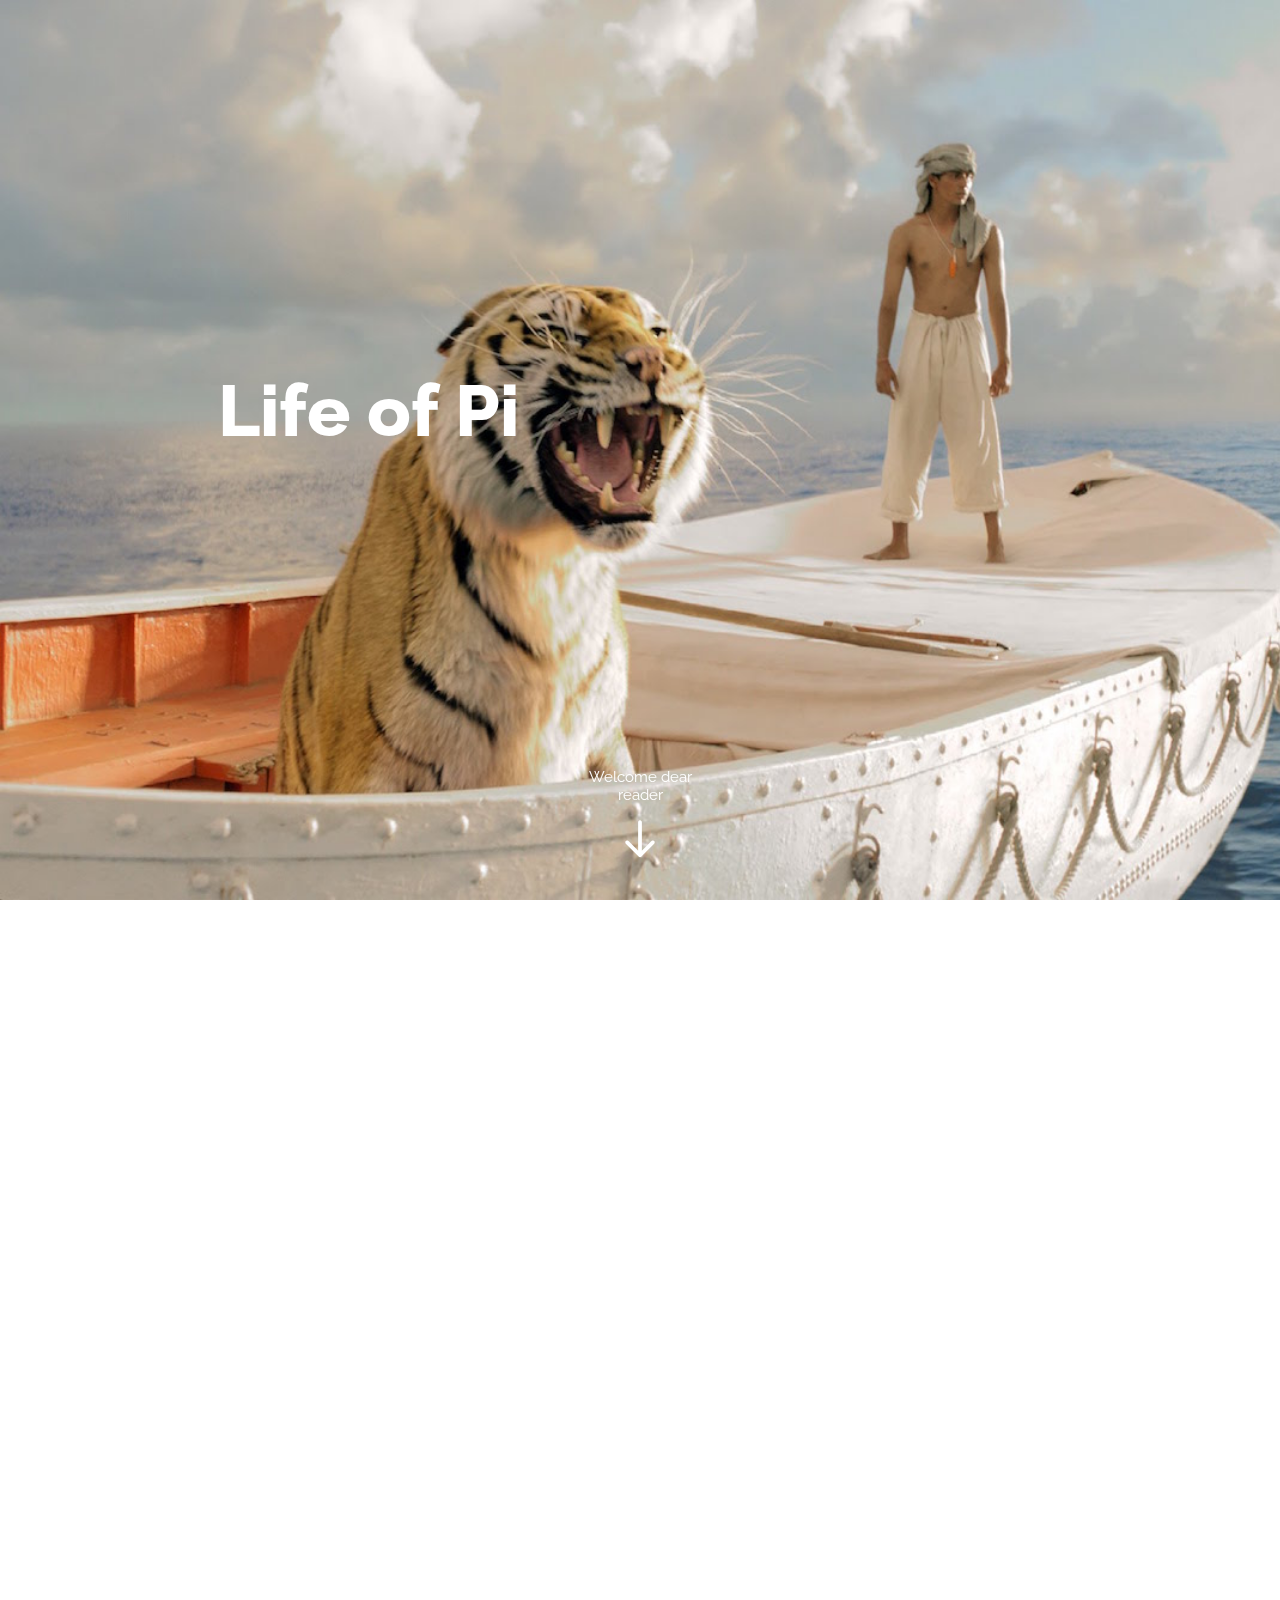
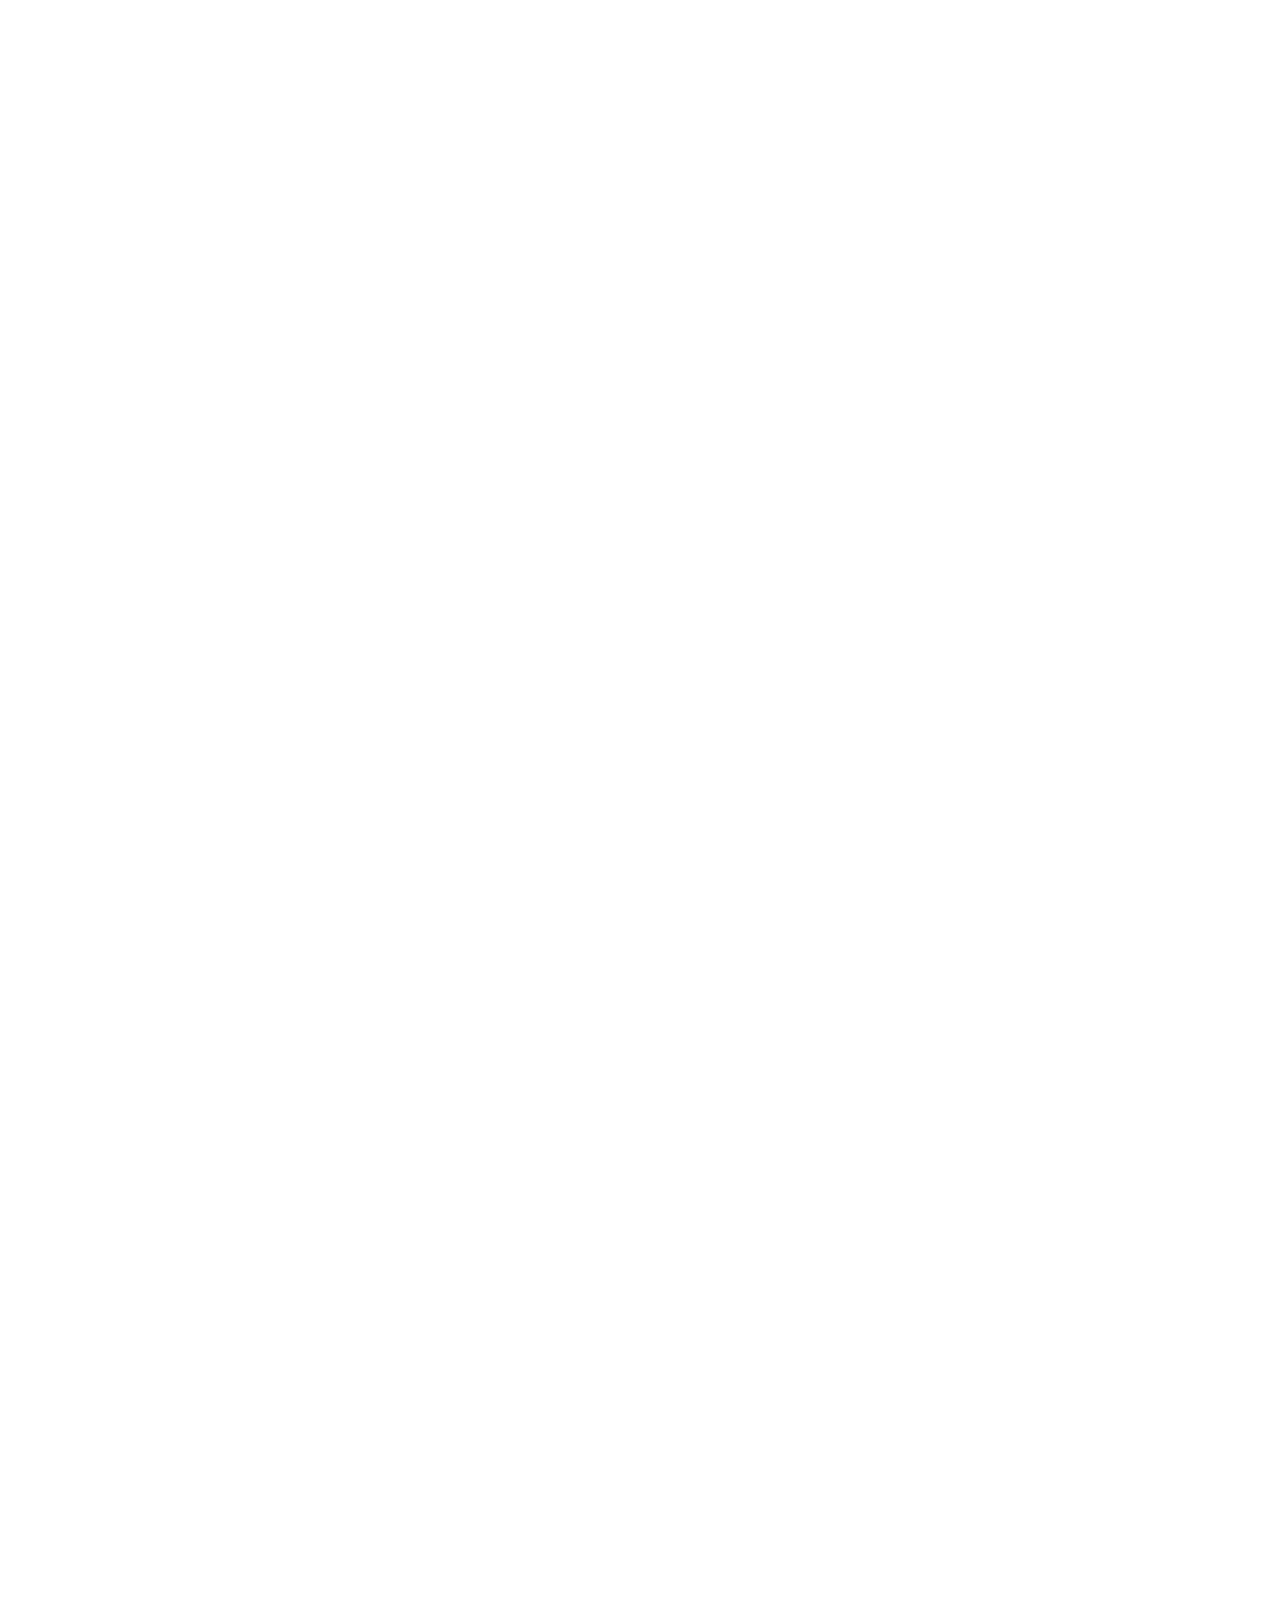
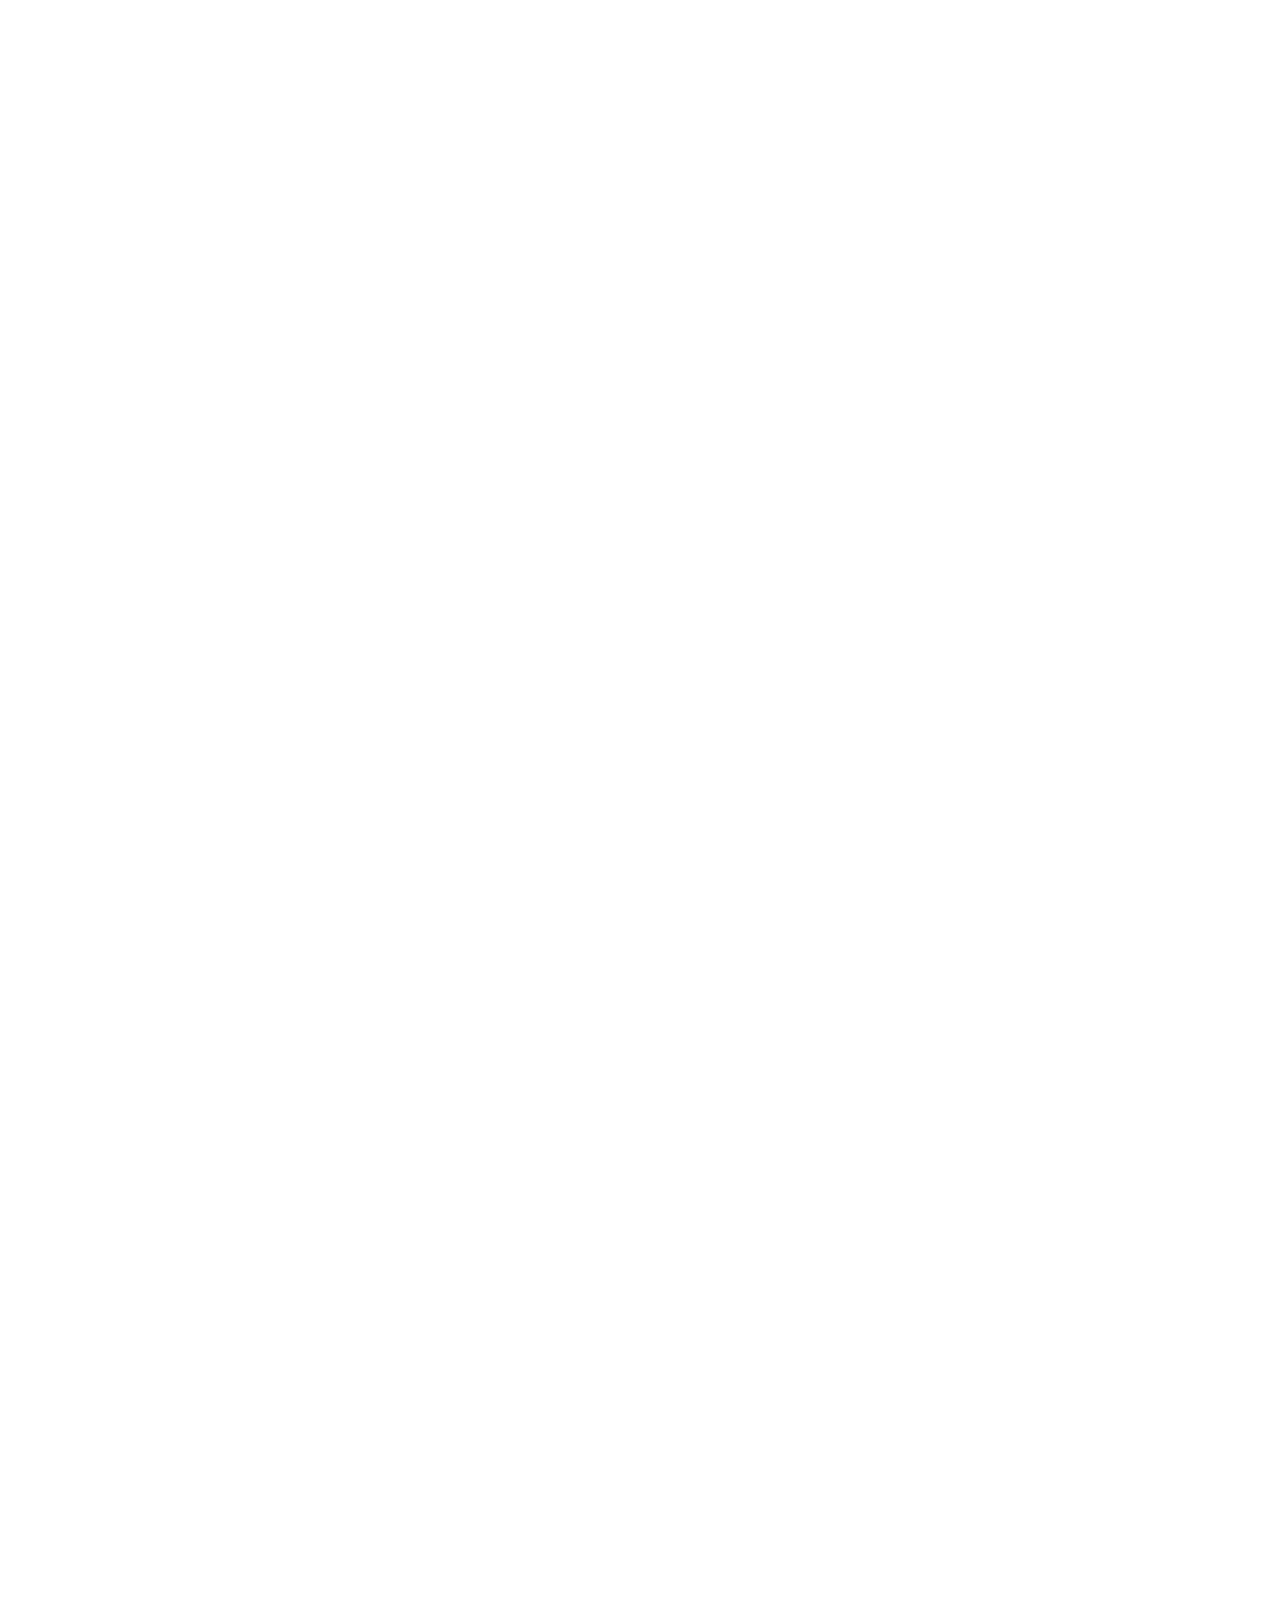
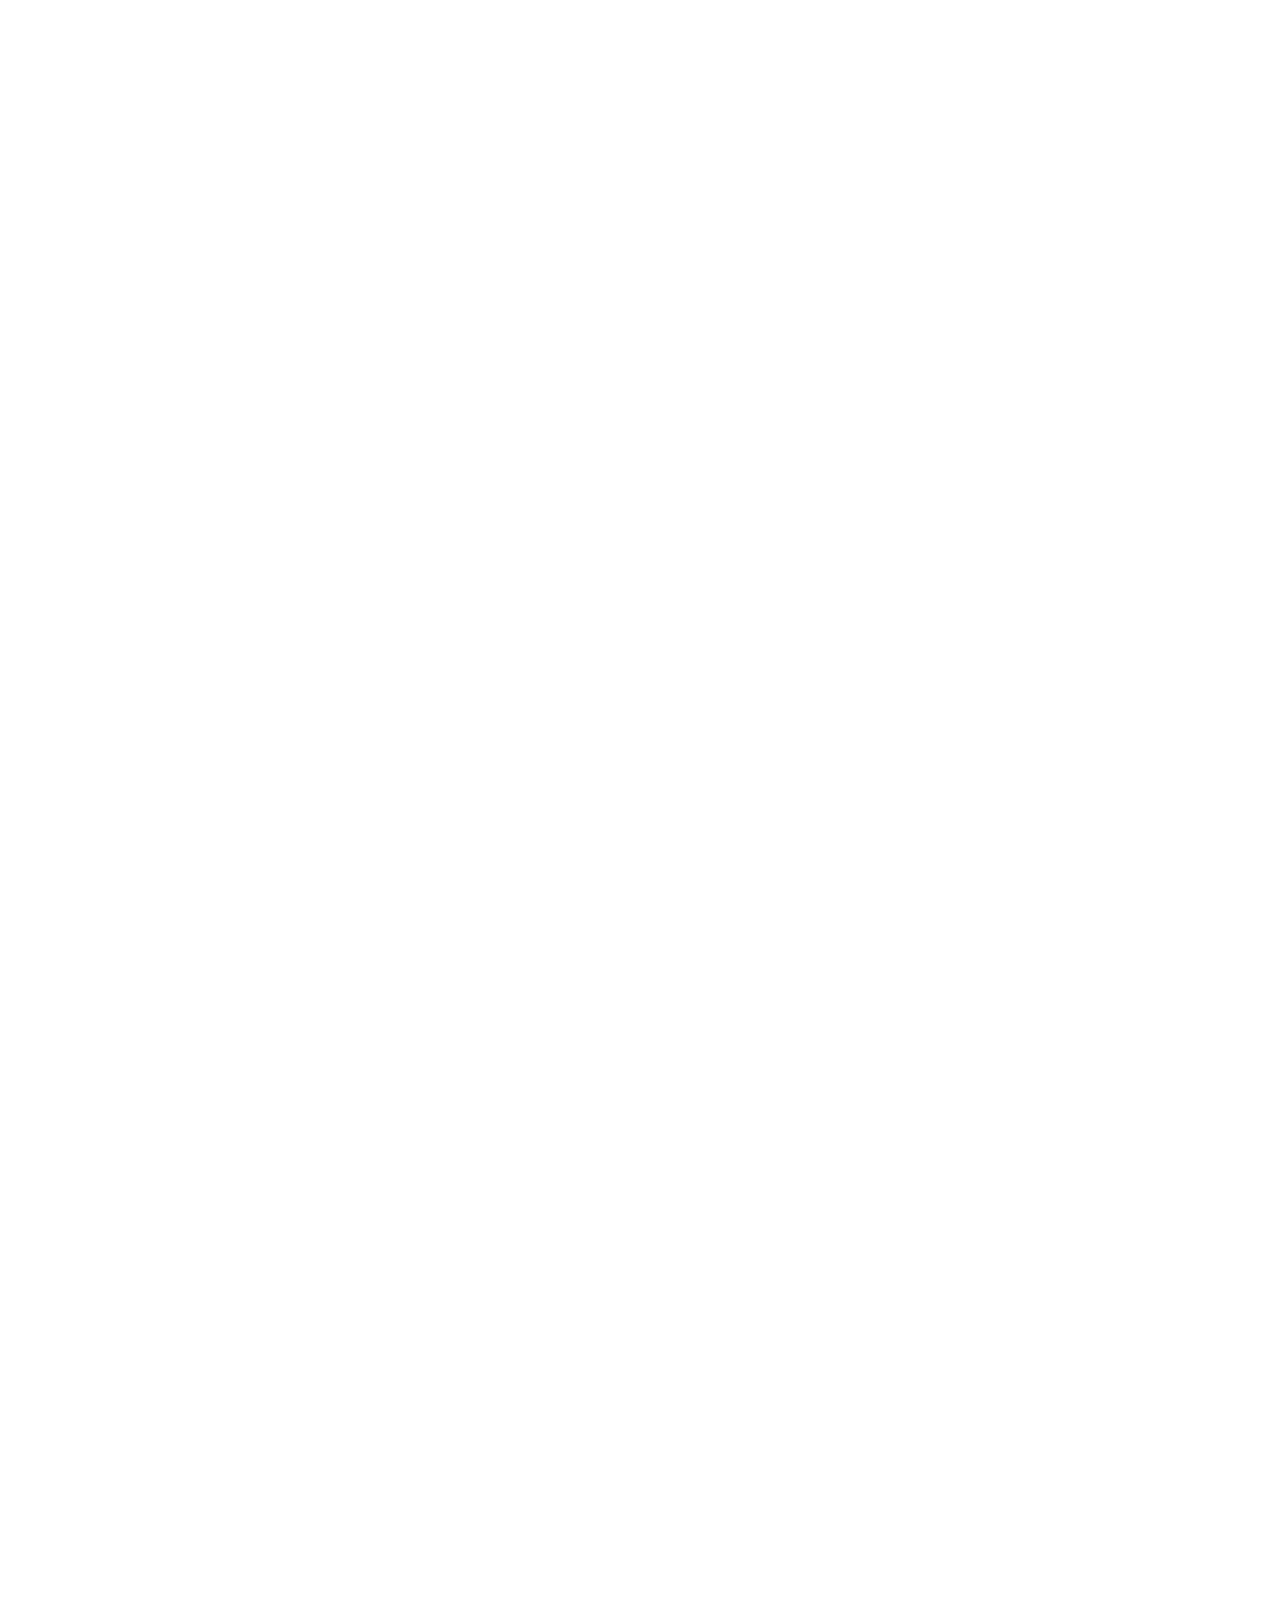
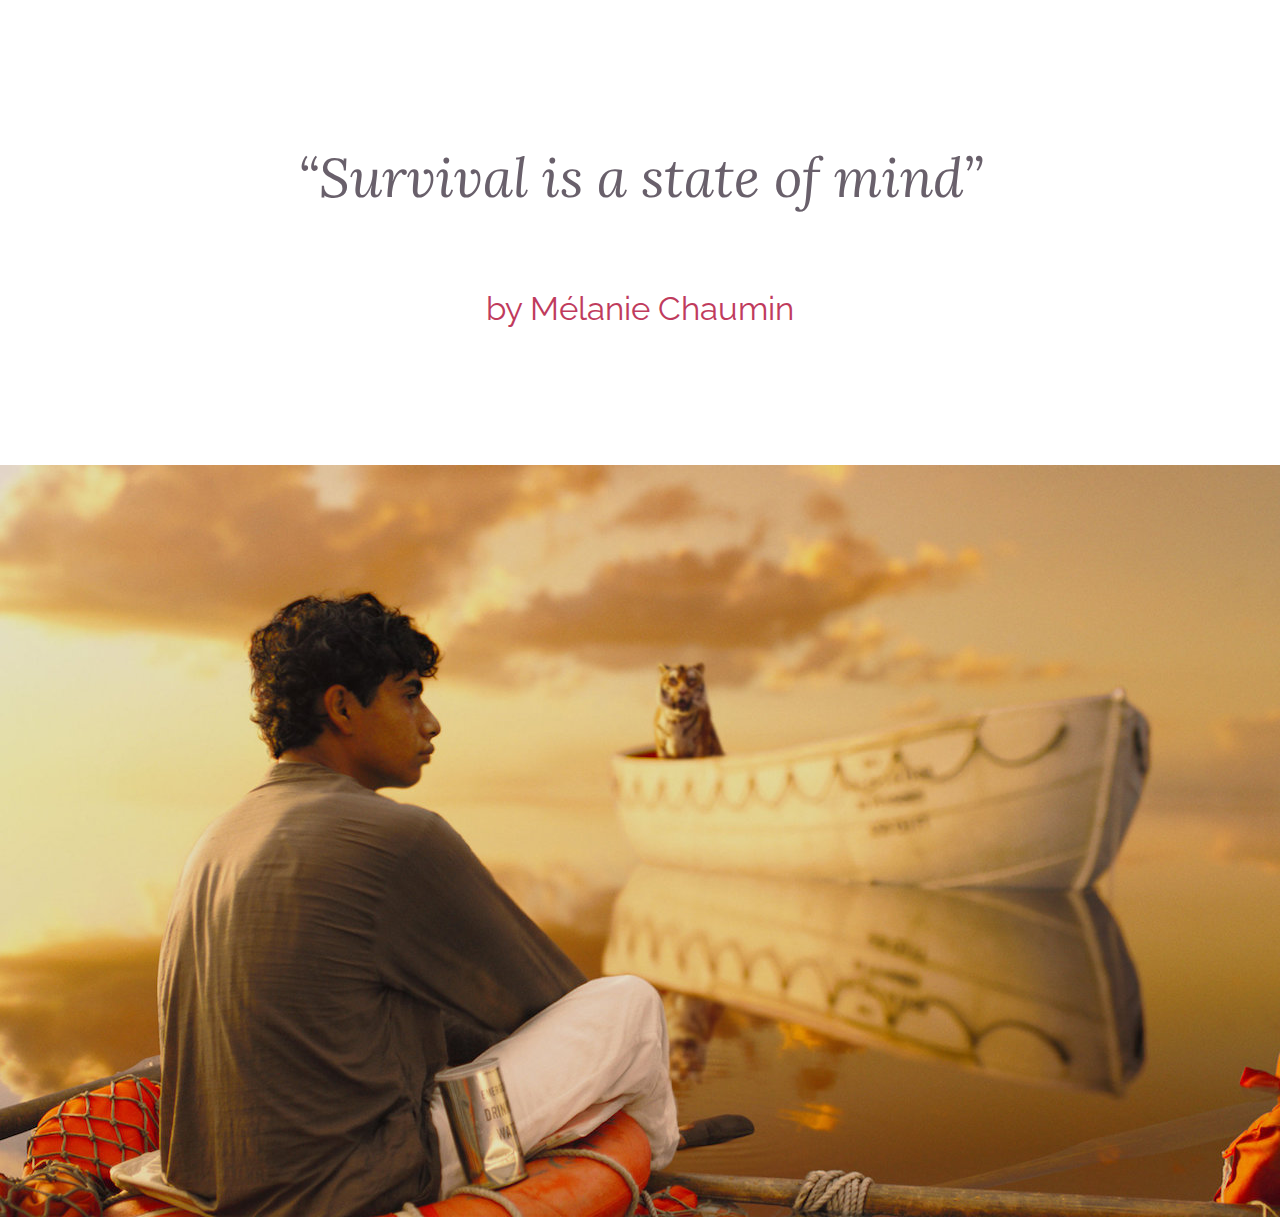
<file: index.html>
<!DOCTYPE html>
<html lang="en" class="no-js">
	<head>
		<meta charset="UTF-8" />
		<meta http-equiv="X-UA-Compatible" content="IE=edge"> 
		<meta name="viewport" content="width=device-width, initial-scale=1"> 
		<title>Life of Pi</title>
		<meta name="description" content="Inspiration for Article Intro Effects" />
		<meta name="keywords" content="title, header, effect, scroll, inspiration, medium, web design" />
		<meta name="author" content="Codrops" />
		<link rel="shortcut icon" href="../favicon.ico">
		<link rel="stylesheet" type="text/css" href="css/normalize.css" />
		<link rel="stylesheet" type="text/css" href="css/demo.css" />
		<link rel="stylesheet" type="text/css" href="css/component.css" />
		<script src="http://html5shiv.googlecode.com/svn/trunk/html5.js"></script>
	</head>
	<body class="demo-2">
		<div id="container" class="container intro-effect-fadeout">
			<!-- Top Navigation -->
			<header class="header">
				<div class="bg-img"><img src="img/header-image.jpg" alt="Life of Pi" /></div>
				<div class="title">
					<h1>Life of Pi</h1>
					<p class="color-red subline">By Yann Martel</p>
				</div>
			</header>
			<button class="trigger" data-info="Welcome dear reader"><span>Trigger</span></button>
			<article class="content">
				<div>
					<p class="justified">
						<span class="color-red">Welcome</span> dear reader
						<br /><em class="font-sm">The music you should listen while reading this page : <a href="https://www.youtube.com/watch?v=CxlM0uAHA_8" target="_blank">Pi's theme</a></em>
					</p>
					<p class="justified">
						Welcome to this website dedicated to <em class="color-red"><strong>Life of Pi</strong></em>.
						The aim of this paragraph is to give you an overview of the themes you will find on this page.<br />
						I am finishing by Bachelor of English Literature and Civilisation and I am here today to share my interpretation of the novel by <strong>Yann Martel</strong>.
						I chose to focuse on two main ideas untitled <span class="hover-underline color-red js-scrollTo" href="#what-is-real">"What is real ?"</span> and <span class="hover-underline color-red js-scrollTo" href="#man-facing-himself">"Man facing himself"</span>.
						Both parts are related to <strong>the Real and Inform</strong> which I tried to link with what is happening in the book.
						I was fascinated when I read the book, it seemed both magical and terrifying.<br />
						What stroke me, was the fact that the author has created a kind of magical realism as Pi's family was forced to leave India because of the economic depressing conditions.
						But there is also a magical aspect in the book as the reader doesn't really know if Pi's incredible journey is real or if it is just a fantasy that he made up.
					</p>

					<p class="font-md"><span class="color-red">The</span> author</p>
					<div class="margin-bottom-md">
						<p class="justified"></p>
						<p class="justified">
							<img class="float-left margin-right-md" src="img/yann_martel.jpg" alt="Life of Pi" height="40%" width="40%"/>
							<span class="color-red">Yann Martel</span> is a Canadian author born in 1963, thanks to his best-known novel called <em>Life of Pi</em> published in 2001, he  won the Man Booker Prize (best English-language novel).
							The book was adapted to screen by <span class="color-red">Ang Lee</span> and it was a real success as the director was awarded in the Oscars ceremony.
							His first language is French but he declared that he felt truer in English.
						</p>
					</div>

					<p class="font-md"><span class="color-red">What</span>  is the story about ?</p>

					<p class="justified">
						The book tells the story of <span class="color-red">Pi</span> who lived in Pondicherry when his dad has decided to leave India and to sell his zoo.
						Pi, his parents and his brother Ravi faced a giantic storm in the middle of the Pacific Ocean while they were travelling to Canada.
						In this tragedy, Pi lost his family and found himself alone in the middle of the Ocean on a small boat with a <span class="color-red">tiger</span>.
						<strong>How could he survive ?</strong>
					</p>

					<h3 id="what-is-real"><span class="color-red">What</span> is real ?</h3>

					<p class="justified">
						Throughout the pages, a question remains : What is real in <em>Life of Pi</em> ?
						Indeed, this novel by Yann Martel makes a wonderful link between reality and fiction,
						as a reader, you will totally be caught and it is interesting to see what is, for you, the true version of the story.
					</p>

					<p class="justified">
						The beginning of the book is realistic as it deals with a young Indian named Pi, whose father runs a zoo,
						however, because of the political and economic situation in Pondicherry this period being called the Emergency (mid-1970s),
						they have to sell off their zoo animals and move to Canada. As India was a French colony,
						one could even say that <em>Life Of Pi</em> is a <strong>postcolonial novel</strong>.
						Even if the following events in the book are quite magical,
						the author has established the story in a real area and as the story is told in a first person narrative,
						one could think of an <strong>autobiographical novel</strong>.
					</p>

					<p class="justified">
						<strong>Religion</strong> is at the center of the book but the main character, Pi, didn't manage to choose one,
						that is why he believes in three different religions which are Hindouism, Christianity and Islam.
						This situation is not common and it shows that Pi is open-minded, that he doesn't want to be shaped,
						to him religion is about faith and hope, not form.
						Finally one could imagine that Pi's travel looks like a religious myth, something like Pi's Ark.
					</p>

					<blockquote>I have a story that will make you believe in God</blockquote>

					<p class="justified">
						There is something funny and formless about this book and it is the fact that some characters,
						animals or human beings, have strange names. The main character's full name is <strong>Piscine Molitor Martel</strong>.
						His father chose the name Piscine because of his business associate who was a swimmer and who
						said that the best swimming pool in the world was the one in Paris called Piscine Molitor.
						<br />The other main character in the book is not human, it is the tiger. Pi explained that when
						the tiger was sold to his family there was a mistake in the papers so he was named <strong>Richard Paker</strong>,
						the name of the man who brought him.
						<br />This aspect of the book is really interesting to me because there are many elements which are unlikely.
						I think that the author wanted the book to be realistic, through the brief explanations of the difficult life in India, the economic troubles,
						the question of religion which is quite taboo especially because Pi doesn't understand why people don't believe in several religions at the same time,
						but it also reminded me of a tale. <br />As in the <em>Jungle Book</em> in which <strong>Mowgli</strong> is raised by wolves, in <em>Life Of Pi</em>,
						Pi was not born in the jungle but he learnt more about himself during these 227 days in this boat with Richard Parker than ever.
						In the book, one can understand that Pi  survived thanks to the tiger, but is this animal a symbol ? What does he represent ?
						I will talk about it in my second part.
					</p>

					<p class="justified">
						As the story tells the evolution of a boy to a man, one could talk about the book as a <strong>bildungsroman</strong> meaning that for Pi,
						this journey alone in the Pacific Ocean is a kind of discovery of himself. It is a kind of initiatory journey. He was a vegetarian, in love with a young Indian girl,
						harassed at school but finally he discovered the true meaning of life. He understands that the life that human beings create is about shape and form,
						putting people in boxes and naming everything, judging, criticizing, saying what people should do or thought but the real life, in Nature,
						in the ocean doesn't have a form, it's human beings who create it.
						<br />To me, this book greatly illustrates the fact that human beings are most of the time playing a role,
						they are afraid to be judged but in the novel, Pi is finally at the same level as the tiger,
						forced to fight pushed by a kind of <strong>animal instinct</strong> to survive. THIS is reality.
					</p>

					<p class="justified">
						The book is even more realistic as the story is divided into <span class="color-red">two narratives</span>.
						First, there is the first person narrative when Pi is telling his story years after, to a mysterious writer,
						he uses flashbacks and then there is the other narrative, the actual journey.
						Some people even wondered if the mysterious writer was Yann Martel,
						as the author declared that he decided to write his book after having heard about it.
						That is why one could talk of an <strong>intrusive narrator</strong> meaning that Yann Martel is a part of the story even if it is not clearly said.
					</p>

					<h3 id="man-facing-himself"><span class="color-red">Man</span> facing himself ?</h3>

					<p class="justified">
						From the beginning of the book until almost the end, readers may think that this novel is a <strong>mix</strong> between a realistic story and a <strong>tale</strong>.
						However, in the end Pi annonced that there were <strong>two versions</strong> of his story, and a most believable one.
						That is why <em>Life of Pi</em> has an open end, meaning that readers are free to interprete the book the way they want to.
						If they need a form, a concrete explanation of what happened to Pi, so they will believe in the story which involved human beings,
						whereas if they focuse on the tale, the beauty of the story and the hidden sense,
						they will truly believe in the one with the tiger which is personally my case.
						<br />I am a kind of reader who can deeply believe that pink elephants exist if the author convinces me that they do,
						I don't really need a form and I think that the more the book is strange, questionable,
						the more it raises questions about the world, about my bearings, about life, the more it is interesting to me.
					</p>

					<p class="justified">
						To me, what is also striking in the novel, is the fact that almost the entire book tells a tale
						however at the end reality comes back when Pi has to relate his adventure to other people at the hospital, as if <strong>magic had vanished</strong>.
					</p>

					<p class="justified">
						Indeed, there are two versions of Pi's story which I think hide a lot of things concerning the young Indian's personality.
						<br />The first one, as said, involves <span class="color-red">animals</span>, more precisely, a zebra, a hyena, an orangutan called Orange Juice and Richard Parker, the tiger.
						The other one deals with <span class="color-red">human beings</span> on the boat but they all correspond to an animal.
						Indeed, the zebra who has a broken leg represents the sailor he met on the boat, the hyena is the cook on the boat,
						the orangutan is Pi's mother but then, <strong>who is Richard Parker ?</strong> There is a double dimension and an other level of
						understanding when readers realize that Richard Parker is infact Pi himself.
					</p>

					<p class="justified">
						So why did the author create a parallel understanding of the story ? Why didn't he tell Pi's story with human beings ?
						One could guess that the events which happened during Pi's struggle to survive were too violent to be described according to the author.
						<br />Almost at the beginning of his adventure on the middle of the Pacific Ocean,
						there is an important question on <strong>cannibalism</strong> as the hyena ate up the zebra which was wounded however
						taking into account the double understanding of the story, it means that the cook ate the sailor as if he were afraid not to survive.
						Animals eating up animals is not as shocking as human beings devouring human beings. That is certainly why Yann Martel had replaced men by animals.
						Plus, Pi is a young boy, what he saw on the boat (people perishing one after another)
						was surely too horrible for him to explain so he prefered to transform the story into something more abstract
						and in which the <strong>cruelty of humanity</strong> is less obvious.
					</p>

					<p class="justified">
						An other interpretation could be made concerning Richard Parker.
						Pi found himself alone with this tiger which, as said, is representing his double,
						but not just a double, the dark and violent side of his personality, the one who is ready to fight in order to survive.
						With this <strong>“softer”</strong> story there is a kind of <span class="color-red">distortion of the real</span> as Pi transformed reality to make it closer to a tale.
						This book by Yann Martel is a question of interpretation, it depends on the kind of reader you are, do you need faith or sense ?
						The novel is also a good way to proceed to an <strong>introspection</strong> and to know what kind of reader you are.
					</p>

					<p class="justified">
						There is something more to say concerning the story which involves Richard Parker and Pi on the boat.
						Indeed, as said, Richard Parker is a representation of Pi, so finally, is the story about Pi's introspection ?
						It is as if Pi was face to face with himself, with his dark personality represented by the tiger.
						During his adventure he learnt about himself and he even needed this dark side of him to find the will and strength to survive.
						Finally one could ask if the most difficult was to survive or to deal with himself ? There is no truth in <em>Life of Pi</em>,
						it is your role to find one if you need to.
					</p>
				</div>
			</article>
			<section class="related">
				<blockquote>Survival is a state of mind</blockquote>
				<p><span class="color-red">by Mélanie Chaumin</span></p>
			</section>
			<img src="img/life-of-pi-footer.jpg" alt="Life of Pi footer">
		</div><!-- /container -->
		<script src="js/classie.js"></script>
		<script src="https://ajax.googleapis.com/ajax/libs/jquery/1.10.2/jquery.min.js"></script>
		<script>
			$(document).ready(function() {
				$('.js-scrollTo').on('click', function() { // Au clic sur un élément
					var page = $(this).attr('href'); // Page cible
					var speed = 750; // Durée de l'animation (en ms)
					$('html, body').animate( { scrollTop: $(page).offset().top }, speed ); // Go
					return false;
				});
			});

			(function() {

				// detect if IE : from http://stackoverflow.com/a/16657946		
				var ie = (function(){
					var undef,rv = -1; // Return value assumes failure.
					var ua = window.navigator.userAgent;
					var msie = ua.indexOf('MSIE ');
					var trident = ua.indexOf('Trident/');

					if (msie > 0) {
						// IE 10 or older => return version number
						rv = parseInt(ua.substring(msie + 5, ua.indexOf('.', msie)), 10);
					} else if (trident > 0) {
						// IE 11 (or newer) => return version number
						var rvNum = ua.indexOf('rv:');
						rv = parseInt(ua.substring(rvNum + 3, ua.indexOf('.', rvNum)), 10);
					}

					return ((rv > -1) ? rv : undef);
				}());


				// disable/enable scroll (mousewheel and keys) from http://stackoverflow.com/a/4770179					
				// left: 37, up: 38, right: 39, down: 40,
				// spacebar: 32, pageup: 33, pagedown: 34, end: 35, home: 36
				var keys = [32, 37, 38, 39, 40], wheelIter = 0;

				function preventDefault(e) {
					e = e || window.event;
					if (e.preventDefault)
					e.preventDefault();
					e.returnValue = false;  
				}

				function keydown(e) {
					for (var i = keys.length; i--;) {
						if (e.keyCode === keys[i]) {
							preventDefault(e);
							return;
						}
					}
				}

				function touchmove(e) {
					preventDefault(e);
				}

				function wheel(e) {
					// for IE 
					//if( ie ) {
						//preventDefault(e);
					//}
				}

				function disable_scroll() {
					window.onmousewheel = document.onmousewheel = wheel;
					document.onkeydown = keydown;
					document.body.ontouchmove = touchmove;
				}

				function enable_scroll() {
					window.onmousewheel = document.onmousewheel = document.onkeydown = document.body.ontouchmove = null;  
				}

				var docElem = window.document.documentElement,
					scrollVal,
					isRevealed, 
					noscroll, 
					isAnimating,
					container = document.getElementById( 'container' ),
					trigger = container.querySelector( 'button.trigger' );

				function scrollY() {
					return window.pageYOffset || docElem.scrollTop;
				}
				
				function scrollPage() {
					scrollVal = scrollY();
					
					if( noscroll && !ie ) {
						if( scrollVal < 0 ) return false;
						// keep it that way
						window.scrollTo( 0, 0 );
					}

					if( classie.has( container, 'notrans' ) ) {
						classie.remove( container, 'notrans' );
						return false;
					}

					if( isAnimating ) {
						return false;
					}
					
					if( scrollVal <= 0 && isRevealed ) {
						toggle(0);
					}
					else if( scrollVal > 0 && !isRevealed ){
						toggle(1);
					}
				}

				function toggle( reveal ) {
					isAnimating = true;
					
					if( reveal ) {
						classie.add( container, 'modify' );
					}
					else {
						noscroll = true;
						disable_scroll();
						classie.remove( container, 'modify' );
					}

					// simulating the end of the transition:
					setTimeout( function() {
						isRevealed = !isRevealed;
						isAnimating = false;
						if( reveal ) {
							noscroll = false;
							enable_scroll();
						}
					}, 600 );
				}

				// refreshing the page...
				var pageScroll = scrollY();
				noscroll = pageScroll === 0;
				
				disable_scroll();
				
				if( pageScroll ) {
					isRevealed = true;
					classie.add( container, 'notrans' );
					classie.add( container, 'modify' );
				}
				
				window.addEventListener( 'scroll', scrollPage );
				trigger.addEventListener( 'click', function() { toggle( 'reveal' ); } );
			})();
		</script>
	</body>
</html>
</file>
<file: css/demo.css>
@import url(http://fonts.googleapis.com/css?family=Raleway:400,300,800|Lora:400italic|Playfair+Display:700);
@font-face {
	font-weight: normal;
	font-style: normal;
	font-family: 'codropsicons';
	src:url('../fonts/codropsicons/codropsicons.eot');
	src:url('../fonts/codropsicons/codropsicons.eot?#iefix') format('embedded-opentype'),
		url('../fonts/codropsicons/codropsicons.woff') format('woff'),
		url('../fonts/codropsicons/codropsicons.ttf') format('truetype'),
		url('../fonts/codropsicons/codropsicons.svg#codropsicons') format('svg');
}

*, *:after, *:before { -webkit-box-sizing: border-box; -moz-box-sizing: border-box; box-sizing: border-box; }
.clearfix:before, .clearfix:after { display: table; content: ''; }
.clearfix:after { clear: both; }


body {
	background: #fff;
	color: #69606b;
	font-weight: 400;
	font-size: 22px;
	line-height: 1.5;
	font-family: 'Raleway', Arial, sans-serif;
	text-rendering: optimizeLegibility;
	-webkit-font-smoothing: antialiased;
	overflow-x: hidden;
}

.demo-7 {
	background: #f5f5f5;
}

.demo-5 {
	background: #f8dab4;
	color: #5c554c;
}

.demo-6 {
	background: #f1f1f1;
}

.demo-1 {
	background: #43434b;
}

a {
	outline: none;
	color: #cf4a5c;
	text-decoration: none;
}

a:hover, a:focus {
	color: #69606b;
}

.demo-4 a {
	color: #43939d;
}

.demo-4 a:hover,
.demo-4 a:focus {
	color: #7b8d92;
}

.demo-8 a {
	color: #cf7000;
}

.demo-8 a:hover,
.demo-8 a:focus {
	color: #cf7000;
}

/* To Navigation Style */
.codrops-top {
	width: 100%;
	position: absolute;
	top: 0;
	left: 0;
	text-transform: uppercase;
	font-weight: 800;
	font-size: 0.6em;
	padding: 0 32px;
	letter-spacing: 1px;
	z-index: 10000;
}

.codrops-top a {
	display: inline-block;
	color: #fff;
	text-decoration: none;
	-webkit-transform: translateY(20px);
	transform: translateY(20px);
}

.codrops-top span.right {
	float: right;
}

.codrops-top span.right a {
	display: block;
	float: left;
}

.codrops-icon:before {
	text-transform: none;
	font-weight: normal;
	font-style: normal;
	font-variant: normal;
	font-family: 'codropsicons';
	text-align: center;
	speak: none;
	margin: 0 0.55em 0 0;
	-webkit-font-smoothing: antialiased;
}

.codrops-icon-drop:before {
	content: "\e001";
}

.codrops-icon-prev:before {
	content: "\e004";
}

.codrops-demos {
	padding: 0 0 1em;
	position: relative;
}

.codrops-demos a {
	font-weight: 800;
	text-transform: uppercase;
	font-size: 0.6em;
	letter-spacing: 1px;
	padding: 0.3em 0;
	display: inline-block;
	opacity: 0.7;
	margin: 0 0.5em;
	white-space: nowrap;
	color: #cf4a5c;
}

.codrops-demos a:hover,
.codrops-demos a.current-demo {
	opacity: 1;
	color: #69606b;
}

.codrops-demos a.current-demo {
	border-bottom: 3px solid #69606b;
}

.related {
	padding: 3em 0;
	text-align: center;
	font-size: 1.5em;
	position: relative;
}

.demo-5 .related {
	width: 60%;
	margin-left: 40%;
}

@media screen and (max-width: 40em) {

	.codrops-icon span {
		display: none;
	}

	.related {
		font-size: 80%;
	}

}
</file>
<file: css/component.css>
@font-face {
	font-weight: normal;
	font-style: normal;
	font-family: 'icomoon';
	src:url('../fonts/icomoon/icomoon.eot?-ee0u0f');
	src:url('../fonts/icomoon/icomoon.eot?#iefix-ee0u0f') format('embedded-opentype'),
		url('../fonts/icomoon/icomoon.woff?-ee0u0f') format('woff'),
		url('../fonts/icomoon/icomoon.ttf?-ee0u0f') format('truetype'),
		url('../fonts/icomoon/icomoon.svg?-ee0u0f#icomoon') format('svg');
}

html, body, .container, .header {
	height: 100%;
}

.hover-underline:hover{
	text-decoration: underline;
}

.float-left {
	float:left;
}

.justified{
	text-align : justify;
}

.font-md{
	font-size: 30px;
}

.font-sm{
	font-size: 15px;
}

.color-red{
	color: #c03b5d !important;
}

/* Header */
.header {
	position: relative;
	margin: 0 auto;
	min-height: 560px;
	width: 100%;
}

.margin-bottom-lg{
	margin-bottom: 200px !important;
}

.margin-bottom-md{
	margin-bottom: 70px;
}

.margin-right-md{
	margin-right: 15px;
}

.margin-top-md{
	margin-top: 50px;
}

.bg-img {
	position: absolute;
	overflow: hidden;
	top: 0;
	left: 0;
	right: 0;
	bottom: 0;
	-webkit-backface-visibility: hidden;
	backface-visibility: hidden;
}

.bg-img img {
	position: absolute;
	top: 0;
	left: 0;
	display: block;
	min-width: 100%;
	min-height: 100%;
}

.title {
	z-index: 1000;
	margin: 0 auto;
	padding: 0 1.25em;
	width: 100%;
	text-align: center;
	position: absolute;
	top: 50%;
	left: 50%;
	-webkit-transform: translateX(-50%) translateY(-50%);
	transform: translateX(-50%) translateY(-50%);
}

.title h1 {
	padding: 0 0 0.2em;
	color: #fff;
	font-weight: 800;
	font-size: 3.25em;
	margin: 0 auto;
}

.title p {
	color: #fff;
	padding: 0 0 0.6em;
	font-weight: 300;
	font-size: 0.85em;
	margin: 0 auto;
}

.title h1,
.title p.subline {
	line-height: 1;
}

.title p.subline {
	font-size: 1.75em;
}

/* Trigger Button */
button.trigger {
	position: fixed;
	bottom: 40px;
	left: 50%;
	z-index: 5000;
	display: block;
	margin-left: -0.5em;
	padding: 0;
	width: 1em;
	height: 1em;
	border: none;
	background: transparent;
	color: transparent;
	font-size: 2em;
	cursor: pointer;
}

.container:not(.notrans) button.trigger {
	-webkit-transition: opacity 0.3s 0.5s;
	transition: opacity 0.3s 0.5s;
}

.container.modify:not(.notrans) button.trigger {
	opacity: 0;
	pointer-events: none;
	-webkit-transition-delay: 0s;
	transition-delay: 0s;
}

button.trigger::before {
	position: absolute;
	bottom: 100%;
	left: -100%;
	padding: 0.8em;
	width: 300%;
	color: #fff;
	content: attr(data-info);
	font-size: 0.35em;
	-webkit-backface-visibility: hidden;
	backface-visibility: hidden;
}

button.trigger:focus {
	outline: none;
}

button.trigger span {
	position: relative;
	display: block;
	overflow: hidden;
	width: 100%;
	height: 100%;
}

button.trigger span::before {
	position: absolute;
	top: 0;
	left: 0;
	width: 100%;
	height: 100%;
	color: #fff;
	content: "\e097";
	text-transform: none;
	font-weight: normal;
	font-style: normal;
	font-variant: normal;
	font-family: 'icomoon';
	line-height: 1;
	speak: none;
	-webkit-font-smoothing: antialiased;
	-moz-osx-font-smoothing: grayscale;
}

/* Conent */
.content {
	margin: 0 auto;
	padding: 0 0 3em;
}

.content > div:not(.title) {
	margin: -80px auto 0;
	max-width: 900px;
	padding: 0 1.25em;
}

.content > div:not(.title) p {
	margin: 0 auto 1.5em auto;
}

.content > div:not(.title) p:first-child {
	font-size: 1.35em;
}

.content h3 {
	margin: 0;
	font-size: 1.4em;
}

blockquote {
	padding: 0.25em;
	font-style: italic;
	font-size: 1.65em;
	font-family: 'Lora', serif;
	line-height: 1.4;
}

blockquote::before {
	content: '\201C';
}

blockquote::after {
	content: '\201D';
}

/***** Individual effects *****/

/* -------------------------- */
/* Jam 3 */
/* -------------------------- */
.intro-effect-jam3:not(.notrans) .bg-img {
	-webkit-transition-property: top, left, right, bottom;
	transition-property: top, left, right, bottom;
}

.intro-effect-jam3:not(.notrans) .header h1,
.intro-effect-jam3:not(.notrans) .codrops-top a {
	-webkit-transition-property: color;
	transition-property: color;
}

.intro-effect-jam3:not(.notrans) .codrops-demos a {
	-webkit-transition-property: border-color, color;
	transition-property: border-color, color;
}

.intro-effect-jam3:not(.notrans) .header p {
	-webkit-transition-property: color, opacity, -webkit-transform;
	transition-property: color, opacity, transform;
}

.intro-effect-jam3:not(.notrans) .content > div {
	-webkit-transition-property: opacity, -webkit-transform;
	transition-property: opacity, transform;
}

.intro-effect-jam3:not(.notrans) .bg-img,
.intro-effect-jam3:not(.notrans) .header h1,
.intro-effect-jam3:not(.notrans) .codrops-top a,
.intro-effect-jam3:not(.notrans) .codrops-demos a,
.intro-effect-jam3:not(.notrans) .content > div {
	-webkit-transition-duration: 0.5s;
	transition-duration: 0.5s;
	-webkit-transition-timing-function: cubic-bezier(0.7,0,0.3,1);
	transition-timing-function: cubic-bezier(0.7,0,0.3,1);
}

.intro-effect-jam3:not(.notrans) .header p,
.intro-effect-jam3:not(.notrans) .header p.subline,
.intro-effect-jam3:not(.notrans) .content > div {
	-webkit-transition-duration: 0.2s;
	transition-duration: 0.2s;
}

.intro-effect-jam3.modify:not(.notrans) .header p,
.intro-effect-jam3.modify:not(.notrans) .header p.subline,
.intro-effect-jam3.modify:not(.notrans) .content > div {
	-webkit-transition-duration: 0.5s;
	transition-duration: 0.5s;
}

.intro-effect-jam3 .codrops-demos a {
	color: #fff;
}

.intro-effect-jam3 .codrops-demos a.current-demo {
	border-color: #fff;
}

.intro-effect-jam3.modify .codrops-demos a {
	color: #c03b5d;
}

.intro-effect-jam3.modify .codrops-demos a.current-demo {
	border-color: #c03b5d;
}

.intro-effect-jam3.container {
	padding: 45px 30px;
}

.intro-effect-jam3 .bg-img {
	top: -45px;
	right: -30px;
	bottom: -45px;
	left: -30px;
	background: #514753;
}

.intro-effect-jam3.modify .bg-img {
	top: 0;
	right: 0;
	bottom: 85%;
	left: 0;
}

.intro-effect-jam3.modify .header h1 {
	color: #514753;
}

.intro-effect-jam3 .header p {
	color: #514753;
	opacity: 0;
	-webkit-transform: translateY(150px);
	transform: translateY(150px);
}

.intro-effect-jam3.modify .header p {
	opacity: 1;
	-webkit-transform: translateY(0);
	transform: translateY(0);
}

.intro-effect-jam3 .content {
	padding: 0 5em 5em;
}

.intro-effect-jam3 .header,
.intro-effect-jam3 .content {
	background: #fff;
}

.intro-effect-jam3 .content > div {
	opacity: 0;
	-webkit-transform: translateY(150px);
	transform: translateY(150px);
}

.intro-effect-jam3.modify .content > div {
	opacity: 1;
	-webkit-transform: translateY(0);
	transform: translateY(0);
}

.intro-effect-jam3.modify .codrops-top a {
	color: #514753;
}

/* Delays */
.intro-effect-jam3.modify:not(.notrans) .header p:nth-last-child(2) {
	-webkit-transition-delay: 0.1s;
	transition-delay: 0.1s;
}

.intro-effect-jam3.modify:not(.notrans) .header p:last-child {
	-webkit-transition-delay: 0.15s;
	transition-delay: 0.15s;
}

.intro-effect-jam3.modify:not(.notrans) .content > div {
	-webkit-transition-delay: 0.2s;
	transition-delay: 0.2s;
}

/* -------------------------- */
/* Faded gradient */
/* -------------------------- */

.intro-effect-fadeout:not(.notrans) .bg-img {
	-webkit-transition-property: -webkit-transform;
	transition-property: transform;
}

.intro-effect-fadeout:not(.notrans) .bg-img::after {
	-webkit-transition-property: opacity;
	transition-property: opacity;
}

.intro-effect-fadeout:not(.notrans) .header h1 {
	-webkit-transition-property: color;
	transition-property: color;
}

.intro-effect-fadeout:not(.notrans) .header p,
.intro-effect-fadeout:not(.notrans) .content > div {
	-webkit-transition-property: -webkit-transform, opacity;
	transition-property: transform, opacity;
}

.intro-effect-fadeout:not(.notrans) .bg-img,
.intro-effect-fadeout:not(.notrans) .bg-img::after,
.intro-effect-fadeout:not(.notrans) .header h1,
.intro-effect-fadeout:not(.notrans) .header p,
.intro-effect-fadeout:not(.notrans) .content > div {
	-webkit-transition-duration: 0.5s;
	transition-duration: 0.5s;
}

.intro-effect-fadeout .header {
	overflow: hidden;
}

.intro-effect-fadeout.modify .bg-img {
	-webkit-transform: translateY(-25%);
	transform: translateY(-25%);
}

.intro-effect-fadeout .bg-img::after {
	content: '';
	position: absolute;
	width: 100%;
	height: 101%;
	top: 0;
	left: 0;
	opacity: 0;
	pointer-events: none;
	background: -webkit-linear-gradient(top, rgba(255,255,255,0) 0%, rgba(255,255,255,1) 100%);
	background: linear-gradient(to bottom, rgba(255,255,255,0) 0%, rgba(255,255,255,1) 100%);
}

.intro-effect-fadeout.modify .bg-img::after {
	opacity: 1;
}

.intro-effect-fadeout .title {
	text-align: left;
	max-width: 900px;
}

.intro-effect-fadeout.modify .header h1,
.intro-effect-fadeout .header p {
	color: #514753;
}

.intro-effect-fadeout .header p {
	opacity: 0;
}

.intro-effect-fadeout .header p:nth-child(2) {
	-webkit-transform: translateX(150px);
	transform: translateX(150px);
}

.intro-effect-fadeout .header p:nth-child(3) {
	-webkit-transform: translateX(-150px);
	transform: translateX(-150px);
}

.intro-effect-fadeout.modify .header p:nth-child(2),
.intro-effect-fadeout.modify .header p:nth-child(3) {
	opacity: 1;
	-webkit-transform: translateX(0);
	transform: translateX(0);
}

.intro-effect-fadeout .content {
	z-index: 1000;
	position: relative;
}

.intro-effect-fadeout .content > div {
	opacity: 0;
	-webkit-transform: translateY(350px);
	transform: translateY(350px);
}

.intro-effect-fadeout.modify .content > div {
	opacity: 1;
	-webkit-transform: translateY(0);
	transform: translateY(0);
}

/* -------------------------- */
/* Sliced */
/* -------------------------- */

.intro-effect-sliced:not(.notrans) .bg-img,
.intro-effect-sliced:not(.notrans) .title {
	-webkit-transition-property: -webkit-transform;
	transition-property: transform;
}

.intro-effect-sliced:not(.notrans) .header h1,
.intro-effect-sliced:not(.notrans) .codrops-demos a {
	-webkit-transition-property: color;
	transition-property: color;
}

.intro-effect-sliced:not(.notrans) .header p {
	-webkit-transition-property: opacity;
	transition-property: opacity;
}

.intro-effect-sliced:not(.notrans) .content > div {
	-webkit-transition-property: -webkit-transform, opacity;
	transition-property: transform, opacity;
}

.intro-effect-sliced:not(.notrans) .bg-img,
.intro-effect-sliced:not(.notrans) .header h1,
.intro-effect-sliced:not(.notrans) .title,
.intro-effect-sliced:not(.notrans) .header p,
.intro-effect-sliced:not(.notrans) .content > div,
.intro-effect-sliced:not(.notrans) .codrops-demos a {
	-webkit-transition-timing-function: cubic-bezier(0.7,0,0.3,1);
	transition-timing-function: cubic-bezier(0.7,0,0.3,1);
	-webkit-transition-duration: 0.5s;
	transition-duration: 0.5s;
}

.intro-effect-sliced.modify:not(.notrans) .header h1,
.intro-effect-sliced.modify:not(.notrans) .title,
.intro-effect-sliced.modify:not(.notrans) .header p,
.intro-effect-sliced.modify:not(.notrans) .content > div,
.intro-effect-sliced.modify:not(.notrans) .codrops-demos a {
	-webkit-transition-timing-function: ease;
	transition-timing-function: ease;
}

.intro-effect-sliced .bg-img:first-child {
	bottom: 50%;
}

.intro-effect-sliced .bg-img:last-child {
	top: 50%;
	position: fixed;
	z-index: 900;
}

.intro-effect-sliced .bg-img:last-child img {
	top: -100%;
}

.intro-effect-sliced.modify .bg-img:first-child {
	-webkit-transform: translateY(-80%);
	transform: translateY(-80%);
}

.intro-effect-sliced.modify .bg-img:last-child {
	-webkit-transform: translateY(100%);
	transform: translateY(100%);
}

.intro-effect-sliced .codrops-demos {
	text-align: center;
}

.intro-effect-sliced .codrops-demos a {
	color: #fff;
	font-size: 0.8em;
}

.intro-effect-sliced.modify .codrops-demos a {
	color: #cf4a5c;
}

.intro-effect-sliced .title {
	-webkit-transform: translateX(-50%) translateY(-50%) scale(0.7);
	transform: translateX(-50%) translateY(-50%) scale(0.7);
}

.intro-effect-sliced.modify .title {
	-webkit-transform: translateX(-50%) translateY(-50%) scale(1);
	transform: translateX(-50%) translateY(-50%) scale(1);
}

.intro-effect-sliced .header p {
	opacity: 0;
	color: #514753;
}

.intro-effect-sliced.modify .header p {
	opacity: 1;
}

.intro-effect-sliced.modify .header h1 {
	color: #514753;
}

.intro-effect-sliced .content > div {
	-webkit-transform: translateY(200px);
	transform: translateY(200px);
	opacity: 0;
}

.intro-effect-sliced.modify .content > div {
	-webkit-transform: translateY(0);
	transform: translateY(0);
	opacity: 1;
}

/* Delays */
.intro-effect-sliced.modify:not(.notrans) .title {
	-webkit-transition-delay: 0.15s;
	transition-delay: 0.15s;
}

/* -------------------------- */
/* Side */
/* -------------------------- */

.intro-effect-side:not(.notrans) .bg-img::before,
.intro-effect-side:not(.notrans) .title {
	-webkit-transition-property: -webkit-transform;
	transition-property: transform;
}

.intro-effect-side:not(.notrans) .bg-img::after {
	-webkit-transition-property: top, left, bottom, right, background-color;
	transition-property: top, left, bottom, right, background-color;
}

.intro-effect-side:not(.notrans) .header p {
	-webkit-transition-property: -webkit-transform, opacity;
	transition-property: transform, opacity;
}

.intro-effect-side:not(.notrans) .content > div {
	-webkit-transition-property: opacity;
	transition-property: opacity;
}

.intro-effect-side:not(.notrans) .bg-img::before,
.intro-effect-side:not(.notrans) .bg-img::after,
.intro-effect-side:not(.notrans) .title,
.intro-effect-side:not(.notrans) .header p,
.intro-effect-side:not(.notrans) .content > div {
	-webkit-transition-timing-function: cubic-bezier(0.7,0,0.3,1);
	transition-timing-function: cubic-bezier(0.7,0,0.3,1);
	-webkit-transition-duration: 0.5s;
	transition-duration: 0.5s;
}

.intro-effect-side .codrops-top a {
	color: #7b8d92;
}

.intro-effect-side .bg-img::before,
.intro-effect-side .bg-img::after {
	content: '';
	position: absolute;
	z-index: 100;
}

.intro-effect-side .bg-img::before {
	background: #fff;
	top: 0;
	left: 0;
	width: 60%;
	height: 100%;
	-webkit-transform: translateX(-100%);
	transform: translateX(-100%);
}

.intro-effect-side.modify .bg-img::before {
	-webkit-transform: translateX(0);
	transform: translateX(0);
}

.intro-effect-side .bg-img::after {
	border: 80px solid #fff;
	top: -80px;
	right: -80px;
	bottom: -80px;
	left: -80px;
	background-color: rgba(255,255,255,0.5);
}

.intro-effect-side.modify .bg-img::after {
	top: 0;
	right: 0;
	bottom: 0;
	left: 0;
	background-color: rgba(255,255,255,0);
}

.intro-effect-side .codrops-demos a {
	color: #43939d;
}

.intro-effect-side .codrops-demos a.current-demo {
	border-bottom: 3px solid #43939d;
}

.intro-effect-side .title {
	text-align: right;
	left: 0;
	padding: 0 3em 0 2em;
	width: 60%;
	-webkit-transform: translateX(33.3%) translateY(-50%);
	transform: translateX(33.3%) translateY(-50%);
}

.intro-effect-side.modify .title {
	-webkit-transform: translateY(-50%);
	transform: translateY(-50%);
}

.intro-effect-side .header h1 {
	font-family: 'Lora', serif;
	font-style: italic;
	font-weight: 400;
	padding: 0 0 0.5em 0;
	color: #516165;
}

.intro-effect-side .header p {
	opacity: 0;
	color: #7b8d92;
	-webkit-transform: translateY(100px);
	transform: translateY(100px);
}

.intro-effect-side.modify .header p {
	opacity: 1;
	-webkit-transform: translateX(0);
	transform: translateX(0);
}

.intro-effect-side .content > div {
	margin-top: 0px;
	opacity: 0;
}

.intro-effect-side.modify .content > div {
	opacity: 1;
}

.intro-effect-side button.trigger span::before,
.intro-effect-side button.trigger::before {
	color: #516165;
}

/* Delays */
.intro-effect-side:not(.notrans) .title,
.intro-effect-side:not(.notrans) .bg-img::before,
.intro-effect-side:not(.notrans) .bg-img::after {
	-webkit-transition-delay: 0.3s;
	transition-delay: 0.3s;
}

.intro-effect-side.modify:not(.notrans) .title,
.intro-effect-side.modify:not(.notrans) .bg-img::before,
.intro-effect-side.modify:not(.notrans) .bg-img::after {
	-webkit-transition-delay: 0s;
	transition-delay: 0s;
}

.intro-effect-side.modify:not(.notrans) .header p:nth-last-child(2) {
	-webkit-transition-delay: 0.15s;
	transition-delay: 0.15s;
}

.intro-effect-side.modify:not(.notrans) .header p:last-child {
	-webkit-transition-delay: 0.2s;
	transition-delay: 0.2s;
}

.intro-effect-side.modify:not(.notrans) .content > div {
	-webkit-transition-delay: 0.3s;
	transition-delay: 0.3s;
}

/* -------------------------- */
/* Side Fixed */
/* -------------------------- */
.intro-effect-sidefixed:not(.notrans) .bg-img::before {
	-webkit-transition-property: background-color;
	transition-property: background-color;
}

.intro-effect-sidefixed:not(.notrans) .bg-img::after {
	-webkit-transition-property: -webkit-transform;
	transition-property: transform;
}

.intro-effect-sidefixed:not(.notrans) .title p {
	-webkit-transition-property: opacity;
	transition-property: opacity;
}

.intro-effect-sidefixed:not(.notrans) .content > div {
	-webkit-transition-property: -webkit-transform, opacity;
	transition-property: transform, opacity;
}

.intro-effect-sidefixed:not(.notrans) .bg-img::before,
.intro-effect-sidefixed:not(.notrans) .bg-img::after,
.intro-effect-sidefixed:not(.notrans) .title p,
.intro-effect-sidefixed:not(.notrans) .content > div {
	-webkit-transition-timing-function: cubic-bezier(0.7,0,0.3,1);
	transition-timing-function: cubic-bezier(0.7,0,0.3,1);
	-webkit-transition-duration: 0.5s;
	transition-duration: 0.5s;
}

.intro-effect-sidefixed .header {
	position: absolute;
}

.intro-effect-sidefixed .bg-img {
	position: fixed;
}

.intro-effect-sidefixed .bg-img img {
	left: auto;
	right: 0;
}

.intro-effect-sidefixed .bg-img::before,
.intro-effect-sidefixed .bg-img::after {
	content: '';
	position: absolute;
	z-index: 100;
}

.intro-effect-sidefixed .bg-img::after {
	background: #f8ebda;
	top: 0;
	right: 0;
	width: 60%;
	height: 100%;
	-webkit-transform: translateX(100%);
	transform: translateX(100%);
}

.intro-effect-sidefixed.modify .bg-img::after {
	-webkit-transform: translateX(0);
	transform: translateX(0);
}

.intro-effect-sidefixed .bg-img::before {
	width: 100%;
	height: 100%;
	background-color: rgba(247,214,169,0.1);
}

.intro-effect-sidefixed.modify .bg-img::before {
	background-color: rgba(247,214,169,0.4);
}

.intro-effect-sidefixed .codrops-demos a {
	color: #f68f6c;
}

.intro-effect-sidefixed .title {
	position: relative;
	top: auto;
	left: auto;
	text-align: left;
	-webkit-transform: translateY(200px);
	transform: translateY(200px);
}

.intro-effect-sidefixed.modify .title {
	-webkit-transform: translateY(0);
	transform: translateY(0);
}

.intro-effect-sidefixed .title h1 {
	font-family: 'Playfair Display', serif;
	font-weight: 700;
	padding: 0 0 0.5em 0;
	color: #585a66;
}

.intro-effect-sidefixed .title p {
	opacity: 0;
	color: #585a66;
}

.intro-effect-sidefixed.modify .title p {
	opacity: 1;
}

.intro-effect-sidefixed .content {
	width: 60%;
	margin-left: 40%;
	padding: 0 2.5em;
}

.intro-effect-sidefixed .content div {
	position: relative;
	margin: 70px 0;
	color: #77726b;
}

.intro-effect-sidefixed .content div:nth-child(2) {
	opacity: 0;
	-webkit-transform: translateY(200px);
	transform: translateY(200px);
}

.intro-effect-sidefixed.modify .content div:nth-child(2) {
	opacity: 1;
	-webkit-transform: translateY(0);
	transform: translateY(0);
}


/* Delays */
.intro-effect-sidefixed:not(.notrans) .title,
.intro-effect-sidefixed:not(.notrans) .bg-img::before,
.intro-effect-sidefixed:not(.notrans) .bg-img::after {
	-webkit-transition-delay: 0.3s;
	transition-delay: 0.3s;
}

.intro-effect-sidefixed.modify:not(.notrans) .title,
.intro-effect-sidefixed.modify:not(.notrans) .bg-img::before,
.intro-effect-sidefixed.modify:not(.notrans) .bg-img::after {
	-webkit-transition-delay: 0s;
	transition-delay: 0s;
}

.intro-effect-sidefixed.modify:not(.notrans) .content div:nth-child(2) {
	-webkit-transition-delay: 0.15s;
	transition-delay: 0.15s;
}

/* -------------------------- */
/* Push */
/* -------------------------- */
.intro-effect-push:not(.notrans) .header,
.intro-effect-push:not(.notrans) > .title,
.intro-effect-push:not(.notrans) .content > div {
	-webkit-transition-property: opacity, -webkit-transform;
	transition-property: opacity, transform;
	-webkit-transition-duration: 1s;
	transition-duration: 1s;
}

.intro-effect-push:not(.notrans) .header {
	-webkit-transition-timing-function: cubic-bezier(0.7,0,0.3,1);
	transition-timing-function: cubic-bezier(0.7,0,0.3,1);
	-webkit-transition-duration: 1.2s;
	transition-duration: 1.2s;
}

.intro-effect-push .codrops-demos a {
	color: #108576;
}

.intro-effect-push .header {
	position: absolute;
	z-index: 1500;
}

.intro-effect-push > .title {
	position: relative;
	top: auto;
	left: auto;
	padding: 6em 1em 2em;
}

.intro-effect-push .content > div {
	margin-top: 50px;
	color: #b2b2c0;
}

.intro-effect-push > .title,
.intro-effect-push .content > div {
	-webkit-transform: translateY(400px);
	transform: translateY(400px);
	opacity: 0;
}

.intro-effect-push.modify > .title,
.intro-effect-push.modify .content > div {
	-webkit-transform: translateY(0);
	transform: translateY(0);
	opacity: 1;
}

.intro-effect-push.modify .header {
	opacity: 0;
	-webkit-transform: translateY(-100%) scale(0.9);
	transform: translateY(-100%) scale(0.9);
}

/* Delays */
.intro-effect-push.modify:not(.notrans) > .title {
	-webkit-transition-delay: 0.5s;
	transition-delay: 0.5s;
}

.intro-effect-push.modify:not(.notrans) .content > div {
	-webkit-transition-delay: 0.6s;
	transition-delay: 0.6s;
}

/* -------------------------- */
/* Grid */
/* -------------------------- */

.intro-effect-grid:not(.notrans) .grid li:nth-child(5) {
	-webkit-transition-property: -webkit-transform, opacity;
	transition-property: transform, opacity;
}

.intro-effect-grid:not(.notrans) .header p  {
	-webkit-transition-property: opacity;
	transition-property: opacity;
}

.intro-effect-grid:not(.notrans) .bg-img,
.intro-effect-grid:not(.notrans) .title {
	-webkit-transition-property: -webkit-transform;
	transition-property: transform;
}

.intro-effect-grid:not(.notrans) .header h1,
.intro-effect-grid:not(.notrans) .codrops-demos a {
	-webkit-transition-property: color;
	transition-property: color;
}

.intro-effect-grid:not(.notrans) .grid li:nth-child(5),
.intro-effect-grid:not(.notrans) .bg-img,
.intro-effect-grid:not(.notrans) .title,
.intro-effect-grid:not(.notrans) .header h1,
.intro-effect-grid:not(.notrans) .header p,
.intro-effect-grid:not(.notrans) .codrops-demos a {
	-webkit-transition-timing-function: cubic-bezier(0.7,0,0.3,1);
	transition-timing-function: cubic-bezier(0.7,0,0.3,1);
	-webkit-transition-duration: 1s;
	transition-duration: 1s;
}

.intro-effect-grid .codrops-demos a {
	color: #fff;
}

.intro-effect-grid.modify .codrops-demos a {
	color: #cf7000;
}

.intro-effect-grid .codrops-demos a.current-demo {
	border-bottom: 3px solid #fff;
}

.intro-effect-grid.modify .codrops-demos a.current-demo {
	border-color: #cf7000;
}

.intro-effect-grid .title {
	max-width: 900px;
	padding-top: 2em;
}

.intro-effect-grid.modify .title {
	-webkit-transform: translateX(-50%) translateY(0);
	transform: translateX(-50%) translateY(0);
}

.intro-effect-grid .content > div {
	margin-top: 40px;
	color: #2e3337;
}

.intro-effect-grid .header h1 {
	font-family: 'Playfair Display', serif;
	font-weight: 700;
	padding: 0 0 0.6em;
}

.intro-effect-grid.modify .header h1 {
	color: #2d3b44;
}

.intro-effect-grid .header p {
	opacity: 0;
	color: #4c6270;
}

.intro-effect-grid .header p.subline {
	font-size: 1.5em;
}

.intro-effect-grid.modify .header p {
	opacity: 1;
}

.intro-effect-grid .grid {
	list-style: none;
	margin: 0;
	padding: 0;
	position: absolute;
	top: 0;
	left: 0;
	width: 100%;
	height: 50%;
	z-index: 0;
}

.intro-effect-grid .grid li::after {
	content: '';
	position: absolute;
	width: 100%;
	height: 100%;
	top: 0;
	left: 0;
	background: rgba(71,63,59,0.5);
	pointer-events: none;
	-webkit-transition: background 0.3s;
	transition: background 0.3s;
}

.intro-effect-grid.modify .grid li:hover::after,
.intro-effect-grid.modify .grid li:nth-child(5)::after {
	background: rgba(71,63,59,0.1);
}

.intro-effect-grid .grid li {
	position: absolute;
	background-size: cover;
	background-repeat: no-repeat;
	background-position: 50% 50%;
	cursor: pointer;
	overflow: hidden;
	-webkit-backface-visibility: hidden;
	backface-visibility: hidden;
}

.intro-effect-grid .grid li h2 {
	font-family: 'Playfair Display', serif;
	font-weight: 700;
	padding-bottom: 0.4em;
	margin: 1em;
	color: #fff;
	line-height: 1;
	font-size: 1em;
	position: absolute;
	bottom: 0;
	z-index: 100;
	-webkit-transition: -webkit-transform 0.3s;
	transition: transform 0.3s;
}

.intro-effect-grid .grid li:hover h2 {
	-webkit-transform: translateY(-10px);
	transform: translateY(-10px);
}

.intro-effect-grid .grid li:first-child {
	top: 0;
	left: 0;
	height: 50%;
	width: 25%;
	background-image: url(../img/thumbs/1.jpg);
}

.intro-effect-grid .grid li:nth-child(2) {
	top: 50%;
	left: 0;
	height: 50%;
	width: 25%;
	background-image: url(../img/thumbs/2.jpg);
}

.intro-effect-grid .grid li:nth-child(3) {
	top: 0;
	left: 25%;
	height: 100%;
	width: 25%;
	background-image: url(../img/thumbs/5.jpg);
}

.intro-effect-grid .grid li:nth-child(4) {
	top: 0;
	left: 50%;
	height: 50%;
	width: 50%;
	background-image: url(../img/thumbs/4.jpg);
}

.intro-effect-grid .grid li:nth-child(5) {
	top: 50%;
	left: 50%;
	height: 50%;
	width: 25%;
	background-image: url(../img/thumbs/8.jpg);
	-webkit-transform: scale(0);
	transform: scale(0);
	opacity: 0;
}

.intro-effect-grid.modify .grid li:nth-child(5) {
	-webkit-transform: scale(1);
	transform: scale(1);
	opacity: 1;
}

.intro-effect-grid .grid li:nth-child(5) h2 {
	color: #de8721;
}

.intro-effect-grid .grid li:nth-child(6) {
	top: 50%;
	left: 75%;
	height: 50%;
	width: 25%;
	background-image: url(../img/thumbs/6.jpg);
}

.intro-effect-grid.modify .bg-img {
	-webkit-transform: translateY(-100%);
	transform: translateY(-100%);
}

/* Media Queries */
@media screen and (max-width: 47em) {
	.title, .content {
		font-size: 70%;
	}

	.codrops-demos a {
		font-size: 80%;
	}

	.intro-effect-side .title {
		width: 100%;
		padding: 0 1em;
		-webkit-transform: translateY(-50%);
		transform: translateY(-50%);
	}

	.intro-effect-side.modify .bg-img::before {
		-webkit-transform: translateX(-100%);
		transform: translateX(-100%);
	}

	.intro-effect-side .bg-img::after {
		border-left-width: 0px;
		border-right-width: 0px;
		right: 0px;
		left: 0px;
		background: rgba(255,255,255,0.1);
	}

	.intro-effect-side.modify .bg-img::after {
		background: rgba(255,255,255,0.8);
	}

	.intro-effect-sidefixed .content {
		width: 100%;
		margin-left: auto;
	}

	.intro-effect-sidefixed .bg-img::after {
		width: 95%;
	}

}

@media screen and (max-width: 27em) {
	.intro-effect-jam3 .content {
		padding: 0 2em 5em;
	}

	.intro-effect-grid .grid li h2 {
		display: none;
	}

	.intro-effect-push .header .title {
		top: 60px;
		-webkit-transform: translateX(-50%);
		transform: translateX(-50%);
	}

	.title, .content {
		font-size: 50%;
	}

	button.trigger::before {
		display: none;
	}
}
</file>
